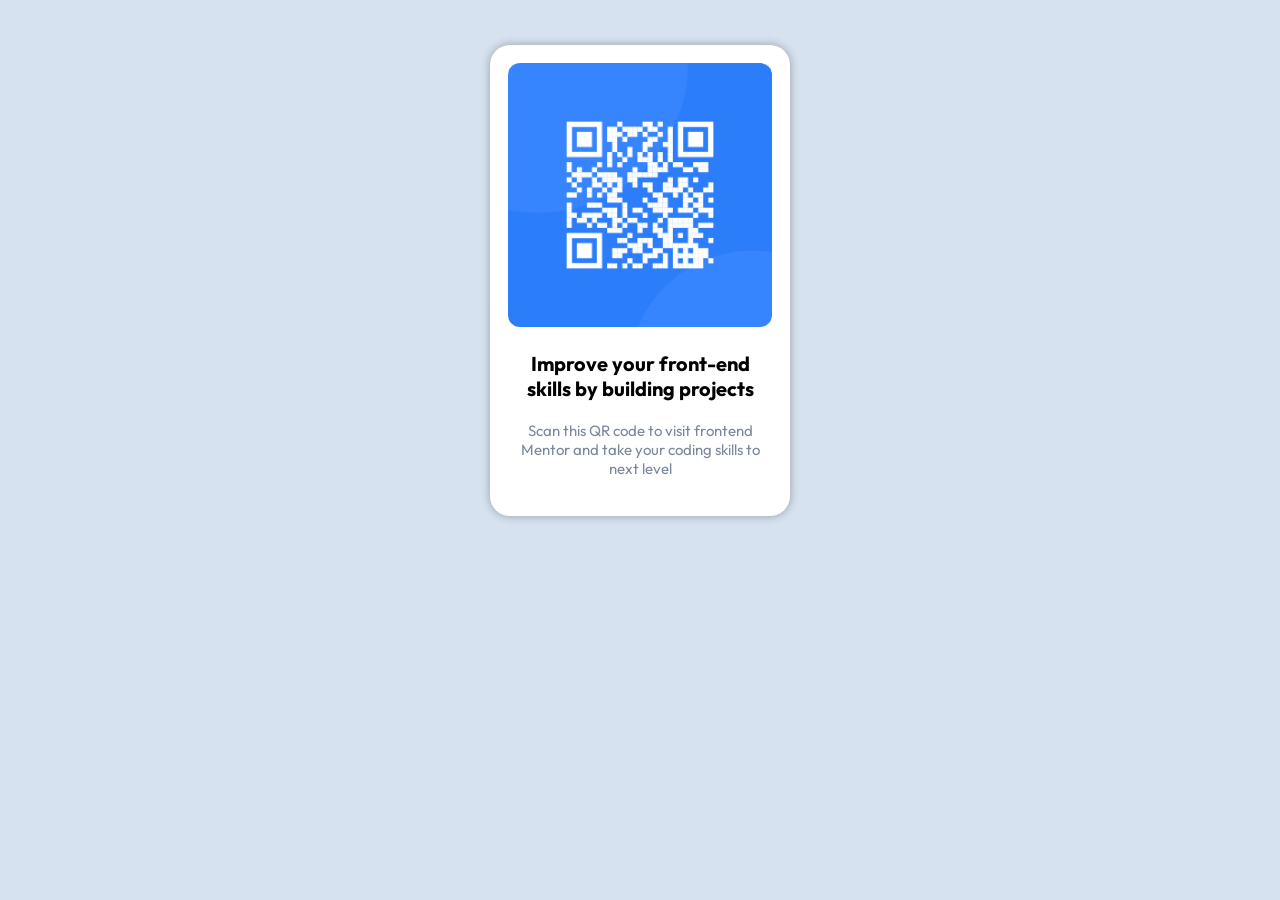
<file: index.html>
<!DOCTYPE html>
<html lang="en">
<head>
    <meta charset="UTF-8">
    <meta http-equiv="X-UA-Compatible" content="IE=edge">
    <meta name="viewport" content="width=device-width, initial-scale=1.0">
    <link rel="stylesheet" href="style.css">
    <link rel="preconnect" href="https://fonts.googleapis.com">
    <link rel="preconnect" href="https://fonts.gstatic.com" crossorigin>
    <link
        href="https://fonts.googleapis.com/css2?family=Josefin+Sans:ital,wght@0,300;0,400;1,100;1,200;1,500&family=Lora:ital,wght@1,400;1,500;1,600&family=Outfit&family=Rubik:wght@400;500;600;700&family=Varela&family=Varela+Round&display=swap"
        rel="stylesheet">
    <title>qrcode</title>
</head>
<body>
   <main>
        <div class="container">
        <div class="card">
            <div class="card-img">
              <img  class = "card-img"src = "image-qr-code.png" alt = "qr-image">
            </div>
            <div class="text">
                <h4>Improve your front-end skills by building projects</h4>
                <p>Scan this QR code to visit frontend Mentor and take your coding skills to next level </p>
            </div>
        </div>
    </div>
</main>
</body>
</html>
</file>
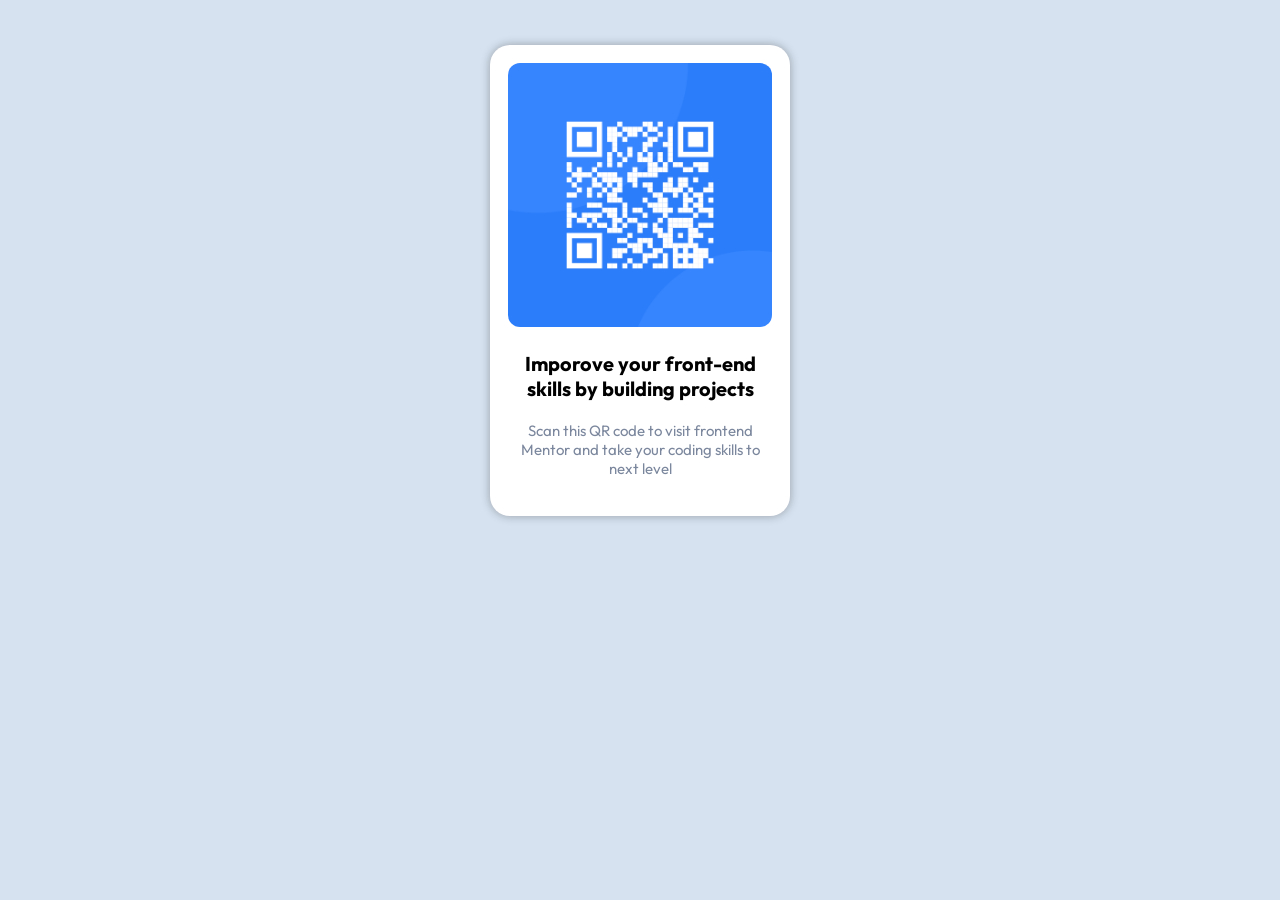
<file: design/index.html>
<!DOCTYPE html>
<html lang="en">
<head>
    <meta charset="UTF-8">
    <meta http-equiv="X-UA-Compatible" content="IE=edge">
    <meta name="viewport" content="width=device-width, initial-scale=1.0">
    <link rel="stylesheet" href="style.css">
    <link rel="preconnect" href="https://fonts.googleapis.com">
    <link rel="preconnect" href="https://fonts.gstatic.com" crossorigin>
    <link
        href="https://fonts.googleapis.com/css2?family=Josefin+Sans:ital,wght@0,300;0,400;1,100;1,200;1,500&family=Lora:ital,wght@1,400;1,500;1,600&family=Outfit&family=Rubik:wght@400;500;600;700&family=Varela&family=Varela+Round&display=swap"
        rel="stylesheet">
    <title>qrcode</title>
</head>
<body>
   <main>
        <div class="container">
        <div class="card">
            <div class="card-img">
              <img  class = "card-img"src = "/images/image-qr-code.png" alt = "qr-image">
            </div>
            <div class="text">
                <h4>Imporove your front-end skills by building projects</h4>
                <p>Scan this QR code to visit frontend Mentor and take your coding skills to next level </p>
            </div>
        </div>
    </div>
</main>
</body>
</html>
</file>
<file: style.css>
*{
    box-sizing: border-box;
    margin: 0;
  
}
body{
    background-color: hsl(212, 45%, 89%)
}
.container{
         max-width: 1000px;
        padding: 0 30px;
        margin: 0 auto;
    
}

.card{
   max-width: 300px;
   
   background-color: white;
   align-items: center;
   margin: 0 auto;
   /* border: 2px solid black; */
   box-shadow: 0 0 10px rgba(0, 0, 0, 0.3);
   border-radius: 20px;
   margin-top: 45px;
   padding: 18px;
}
.card-img{
    width: 100%;
    height: 60%;
    margin: 0 auto;
    border-radius: 12px;
    background-size: cover;
    


}
.text{
    font-family: Outfit;
    color:  hsl(218, 44%, 22%);
    /* max-width: 300px;
    margin: 0 auto; */
    
}
.text h4{
    color: black;
    margin-top: 20px;
    font-size: 20px;
    text-align: center;
    overflow: hidden;
    font-weight: 700;

}
.text p{
    color: black;
    margin-top: 20px;
    margin-bottom: 20px;
    /* letter-spacing: ; */
    text-align: center;
    font-size: 15px;
    font-weight: 400;
    color: hsl(220, 15%, 55%);


}
</file>
<file: design/style.css>
*{
    box-sizing: border-box;
    margin: 0;
  
}
body{
    background-color: hsl(212, 45%, 89%)
}
.container{
         max-width: 1000px;
        padding: 0 30px;
        margin: 0 auto;
    
}

.card{
   max-width: 300px;
   
   background-color: white;
   align-items: center;
   margin: 0 auto;
   /* border: 2px solid black; */
   box-shadow: 0 0 10px rgba(0, 0, 0, 0.3);
   border-radius: 20px;
   margin-top: 45px;
   padding: 18px;
}
.card-img{
    width: 100%;
    height: 60%;
    margin: 0 auto;
    border-radius: 12px;
    background-size: cover;
    


}
.text{
    font-family: Outfit;
    color:  hsl(218, 44%, 22%);
    /* max-width: 300px;
    margin: 0 auto; */
    
}
.text h4{
    color: black;
    margin-top: 20px;
    font-size: 20px;
    text-align: center;
    overflow: hidden;
    font-weight: 700;

}
.text p{
    color: black;
    margin-top: 20px;
    margin-bottom: 20px;
    /* letter-spacing: ; */
    text-align: center;
    font-size: 15px;
    font-weight: 400;
    color: hsl(220, 15%, 55%);


}
</file>
